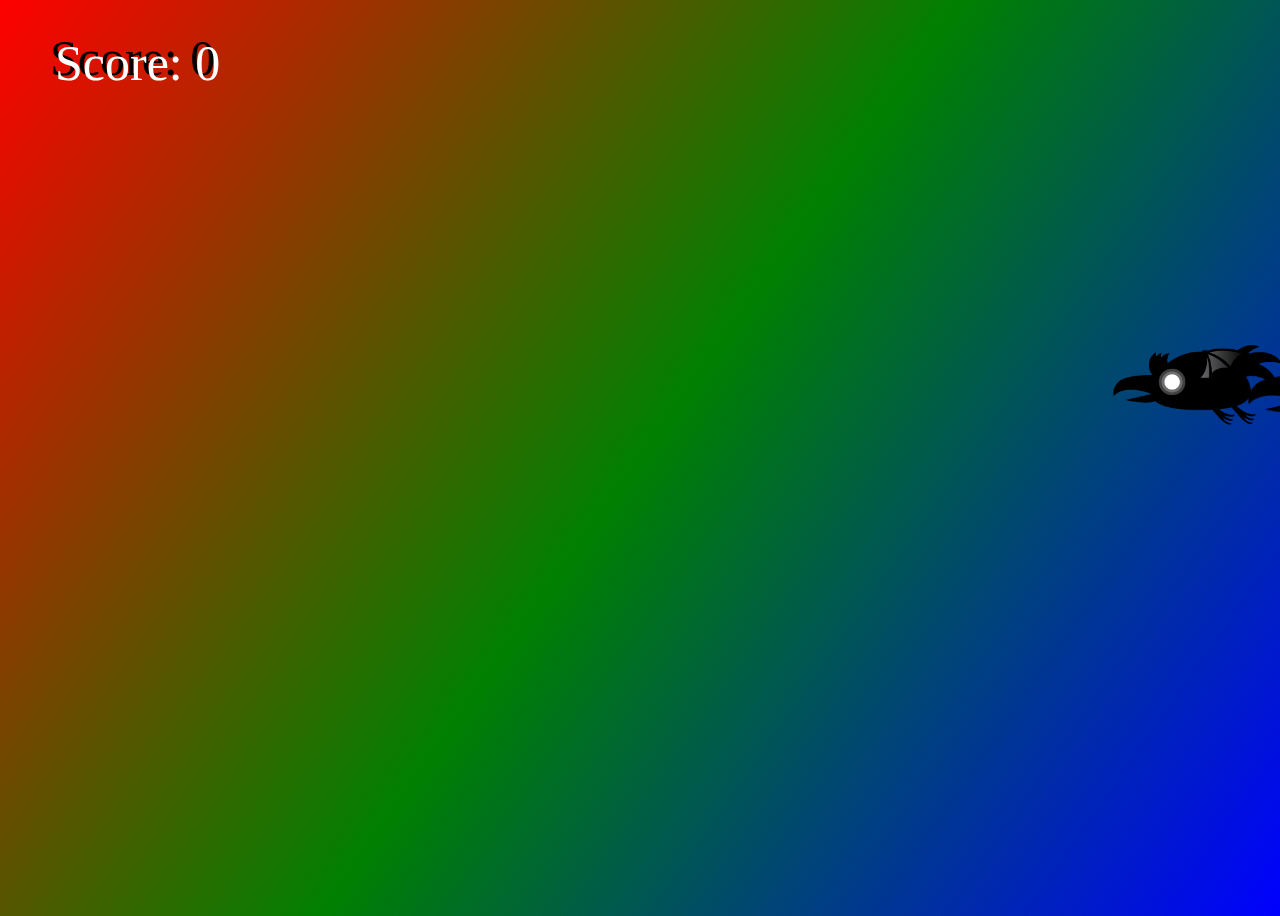
<file: Point & Shoot/index.html>
<!DOCTYPE html>
<html lang="en">
<head>
    <meta charset="UTF-8">
    <meta http-equiv="X-UA-Compatible" content="IE=edge">
    <meta name="viewport" content="width=device-width, initial-scale=1.0">
    <title>Point & Shoot</title>
    <link rel="stylesheet" href="style.css">
</head>
<body>
    <canvas id="collisionCanvas"></canvas>
    <canvas id="canvas1"></canvas>

    <script src="script.js"></script>
</body>
</html>
</file>
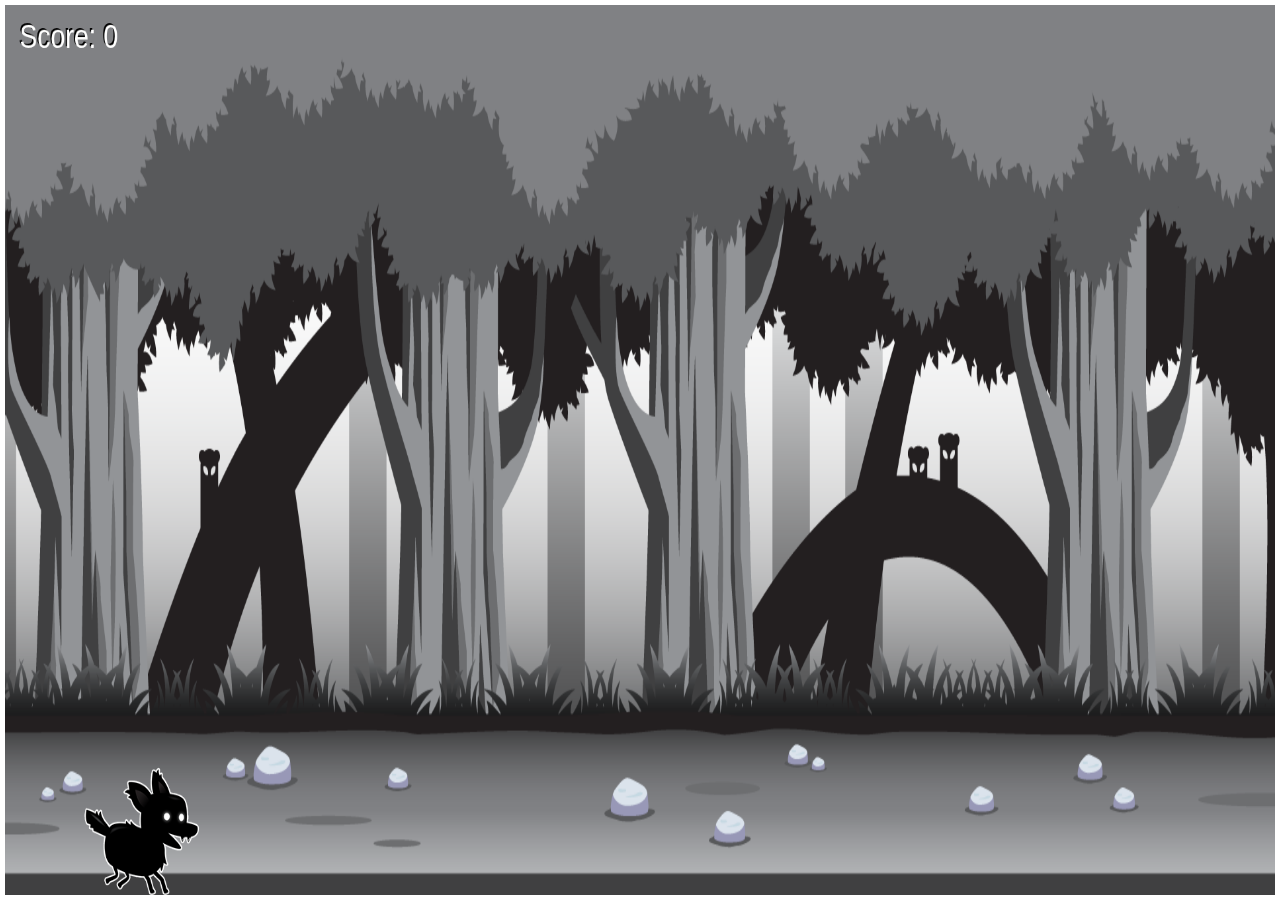
<file: Side-Scroller/index.html>
<!DOCTYPE html>
<html lang="en">
<head>
    <meta charset="UTF-8">
    <meta http-equiv="X-UA-Compatible" content="IE=edge">
    <meta name="viewport" content="width=device-width, initial-scale=1.0">
    <title>Side-Scroller Game</title>
    <link rel="stylesheet" href="style.css">
</head>
<body>
    <canvas id="canvas1"></canvas>
    <img id="playerImage" src="img/player.png">
    <img id="backgroundImage" src="img/background_single.png">
    <img id="enemyImage" src="img/enemy_1.png">

    <script src="script.js"></script>
</body>
</html>
</file>
<file: Point & Shoot/style.css>
body {
    background: linear-gradient(125deg, red, green, blue);
    width: 100vw;
    height: 100vh;
    overflow: hidden;
}

canvas {
    position: absolute;
    top: 0;
    left: 0;
    width: 100%;
    height: 100%;
}

#collisionCanvas {
    opacity: 0;
}
</file>
<file: Side-Scroller/style.css>
* {
    margin: 0;
    padding: 0;
    box-sizing: border-box;
}

body {
    background: black;
}

#canvas1 {
    background: blue;
    position: absolute;
    top: 50%;
    left: 50%;
    transform: translate(-50%, -50%);
    border: 5px solid white;
    max-width: 100%;
    max-height: 100%;
    width: 100%;
    height: 100%;
}

#playerImage, #backgroundImage, #enemyImage {
    display: none;
}
</file>
